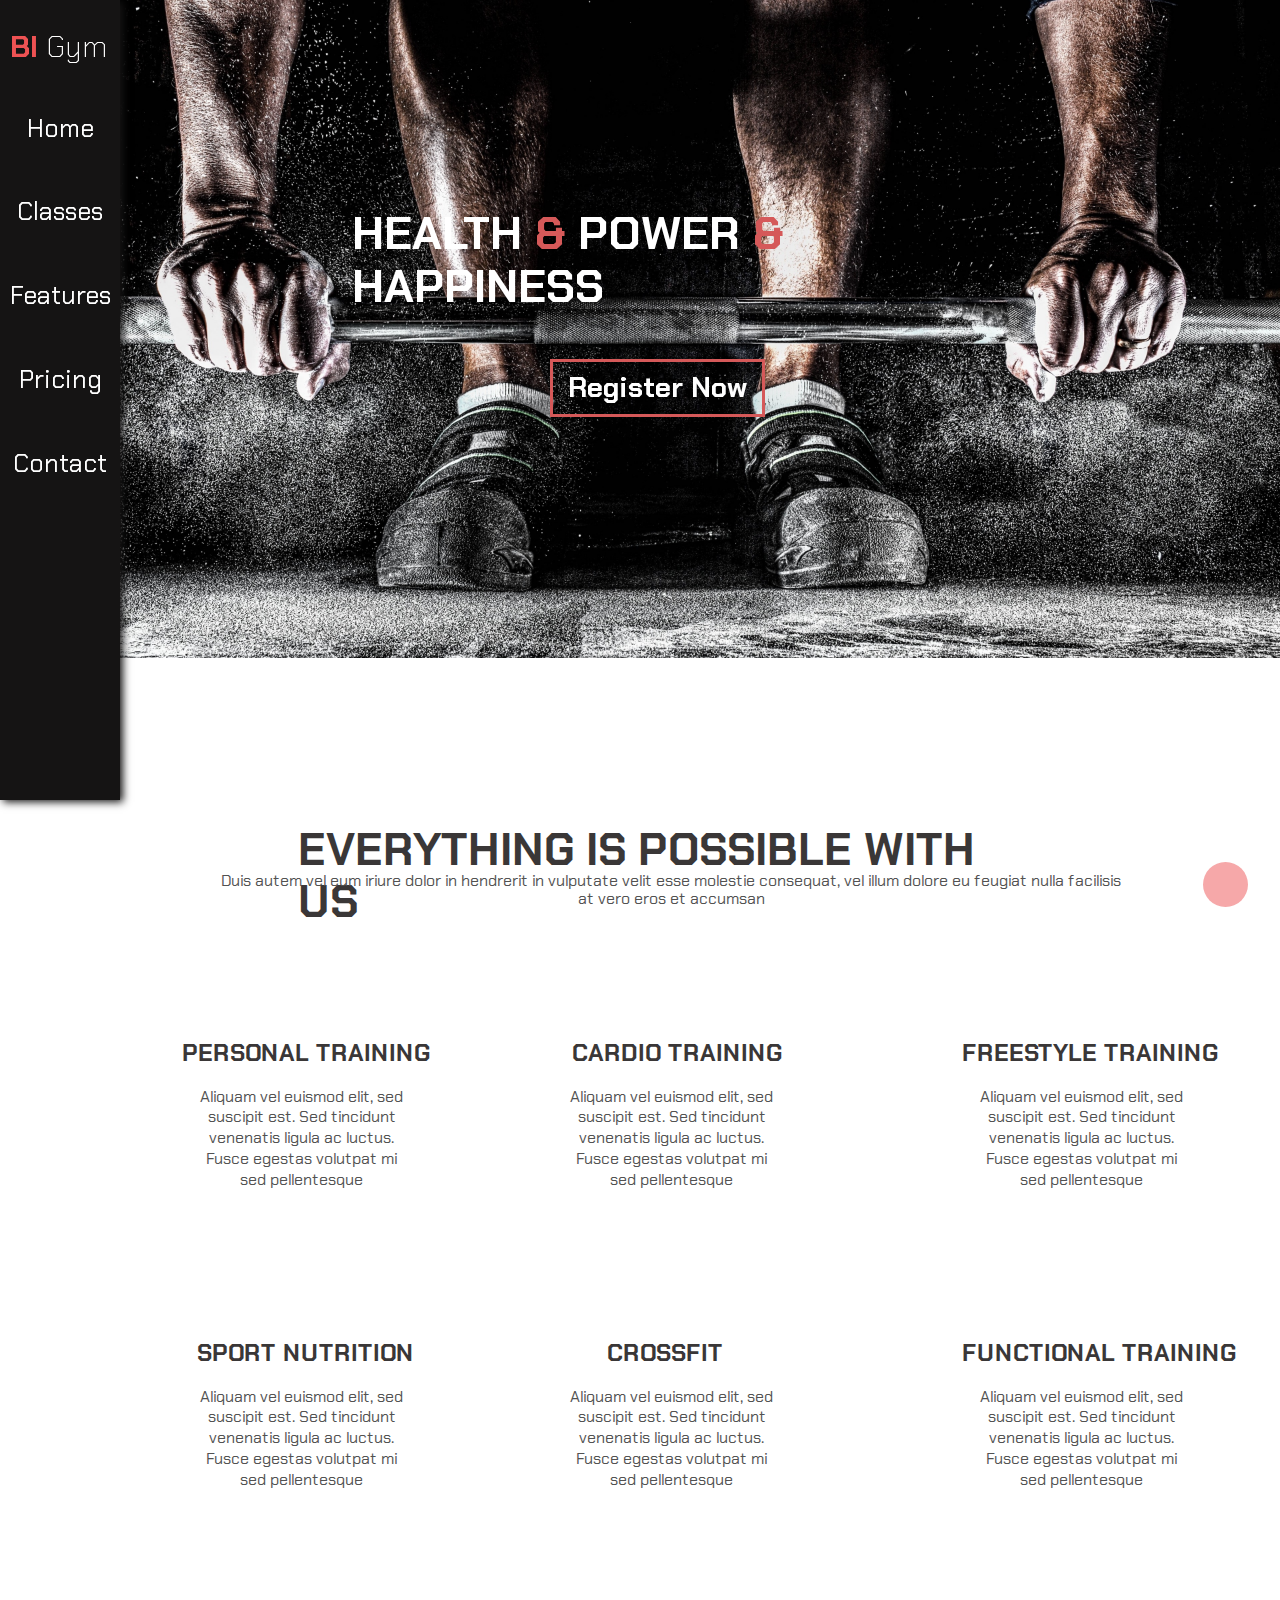
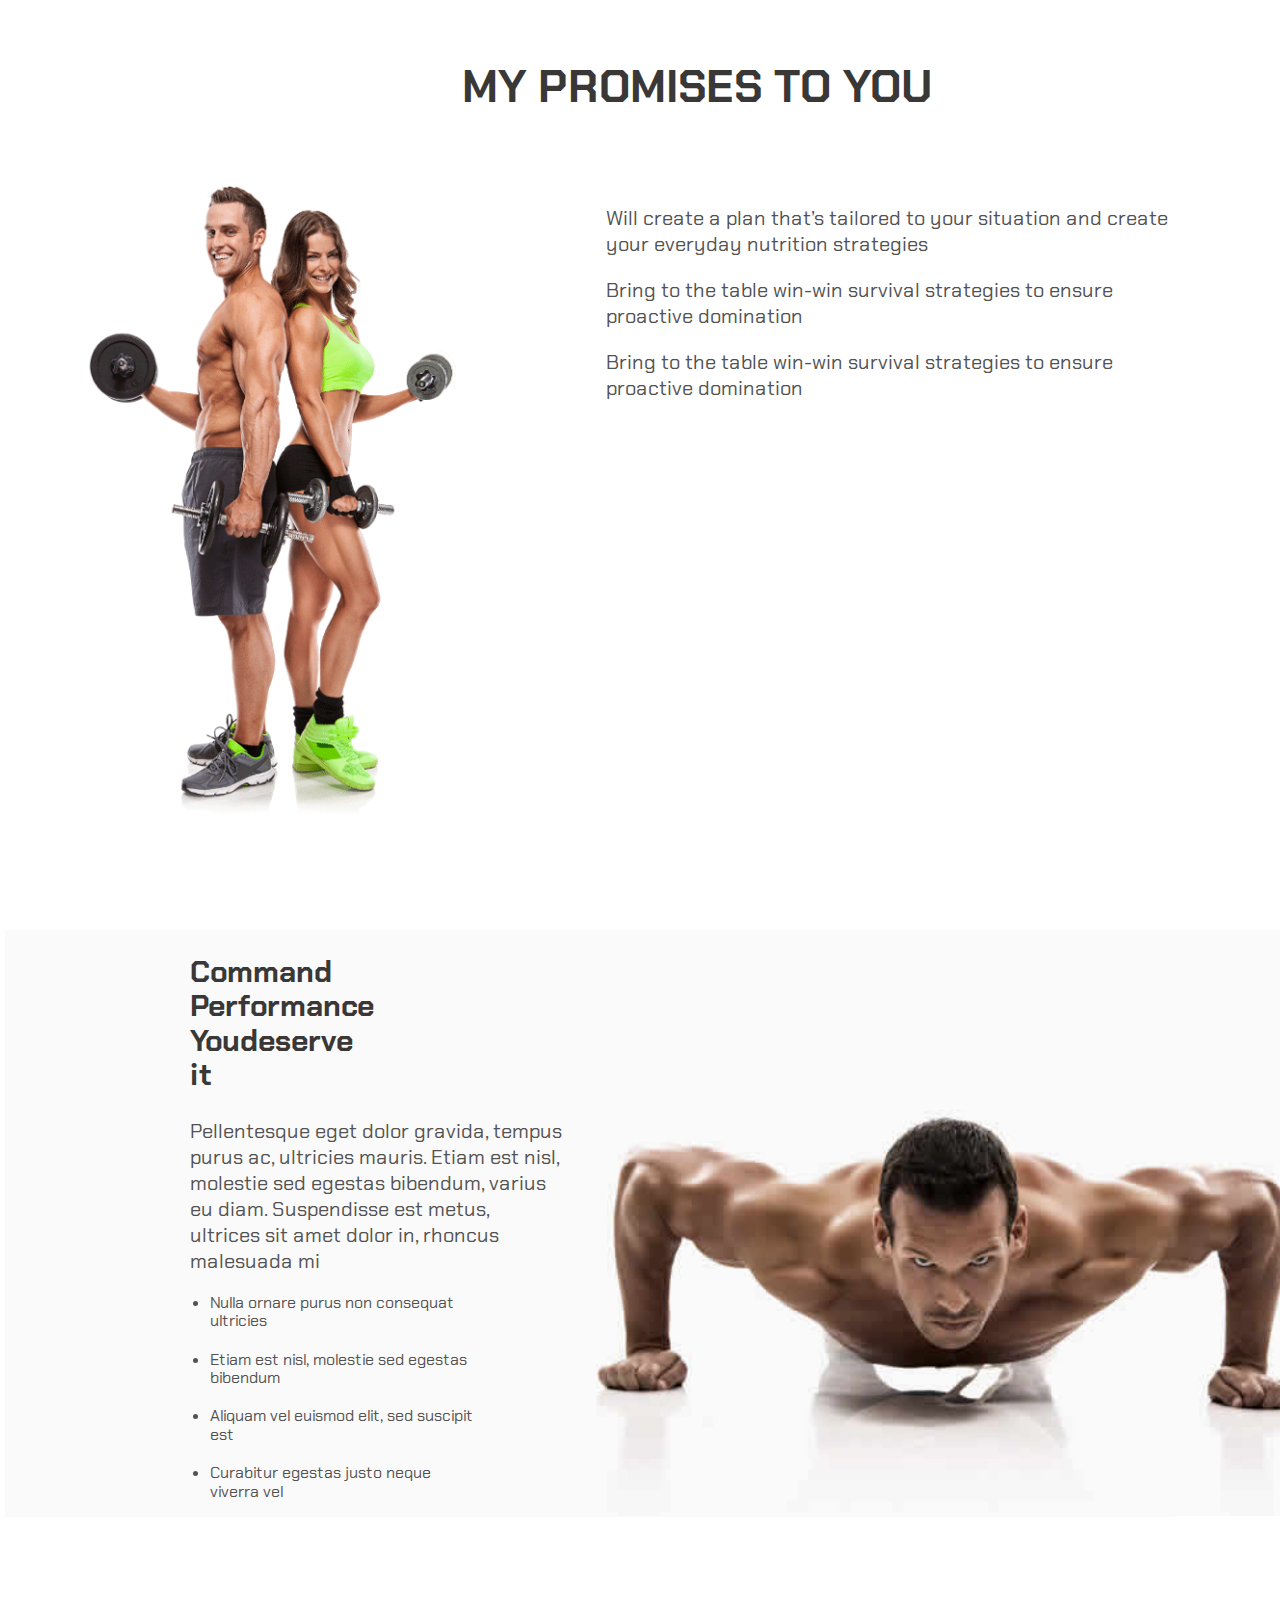
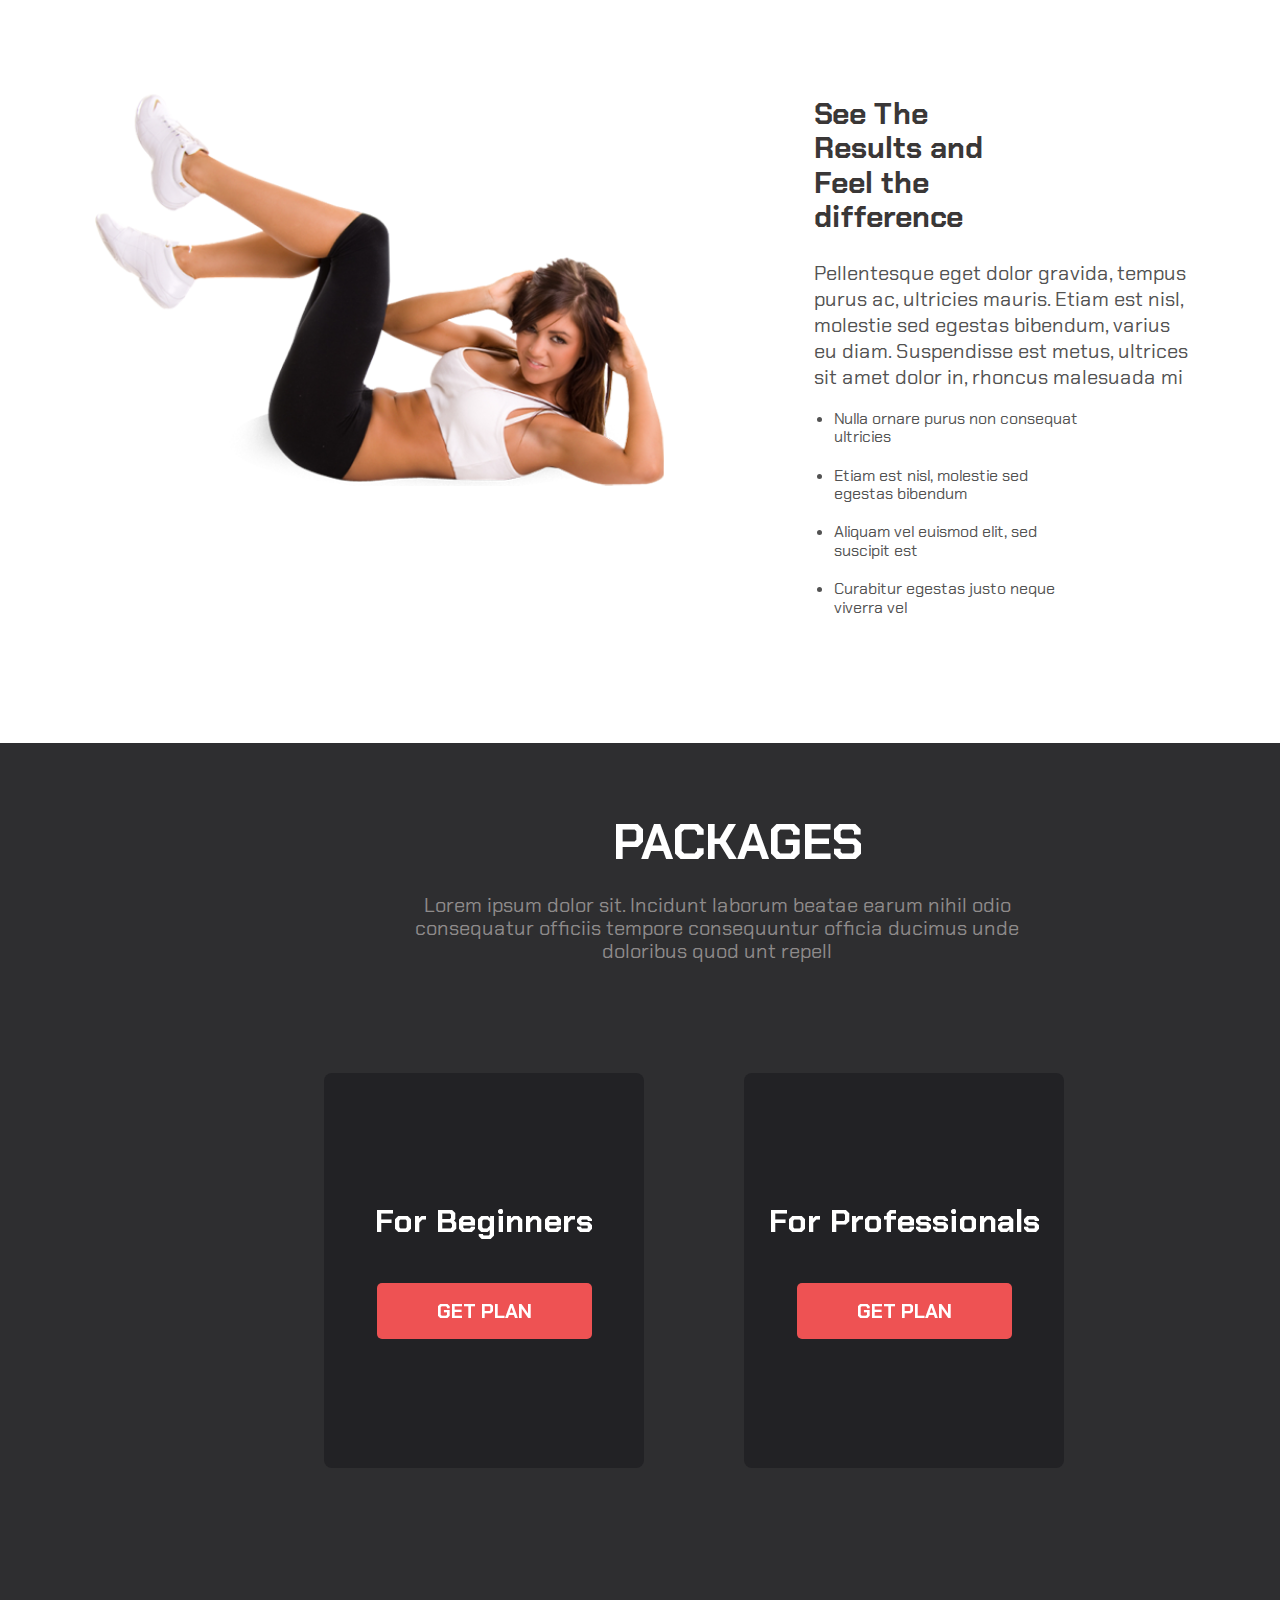
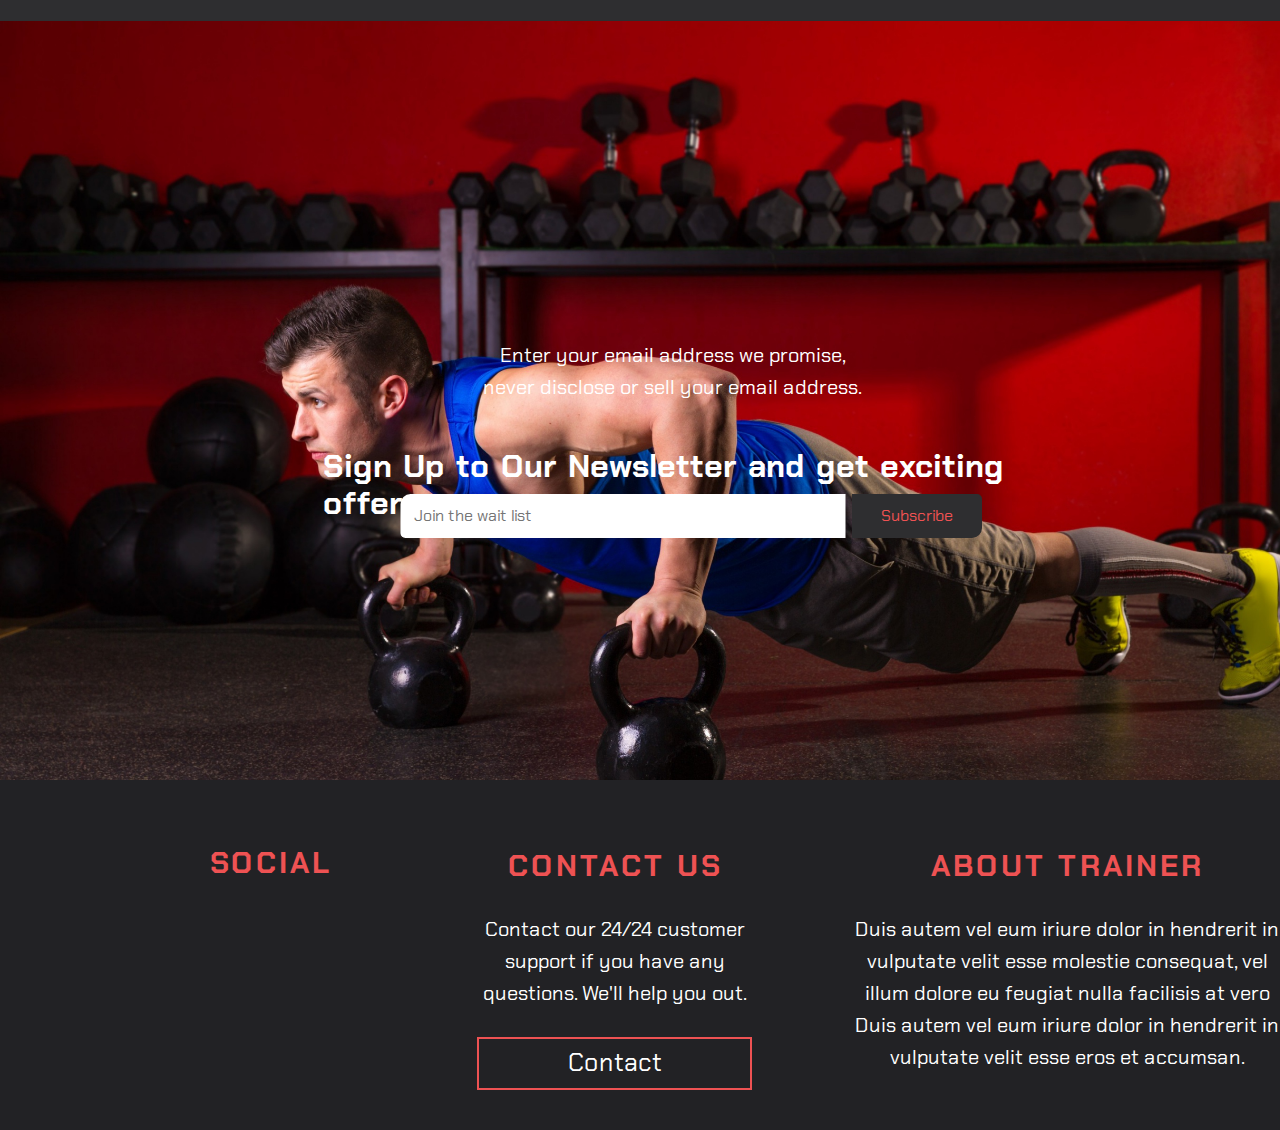
<file: index.html>
<!DOCTYPE html>
<html lang="eng">
<head>
    <meta charset="utf-8">
    <title> BI Gym </title>
    <link rel="stylesheet" href="css/Gym-style.css">
    <link rel="stylesheet" href="css/normalize.css">
    <link rel="stylesheet" href="https://fonts.googleapis.com/css?family=Chakra+Petch">
    <link rel="stylesheet" href="https://use.fontawesome.com/releases/v5.4.1/css/all.css" integrity="sha384-5sAR7xN1Nv6T6+dT2mhtzEpVJvfS3NScPQTrOxhwjIuvcA67KV2R5Jz6kr4abQsz" crossorigin="anonymous">
</head>

<body>
    
        <!-- start nav-bar -->
    
    <div class="nav-bar">
        
        <div class="sections">

            <div class="logo">
                <h3> <span> BI </span> Gym </h3>
            </div>
            
                <a href=#hm> <i class="fas fa-home"></i> <span> Home </span> </a>
    
                <a href=#cl> <i class="fas fa-dumbbell"></i> <span> Classes </span> </a>
            
                <a href=#fe> <i class="fab fa-audible"></i> <span> Features </span> </a>
            
                <a href=#pr> <i class="fas fa-dollar-sign"></i> <span> Pricing </span> </a>
            
                <a href=#co> <i class="fas fa-phone"></i> <span> Contact </span> </a>
           
        </div>
        
    </div>
    
        <!-- end nav-bar -->
        
        <!-- start home -->
        
    <div class="home" id="hm">
        <h3> HEALTH <span> &amp; </span> POWER <span> &amp; </span> HAPPINESS </h3>
        <a href="registeration.html" target="_blank"> Register Now </a>
    </div>
        <!-- end home -->
        
        <!-- start classes -->
    <div class="classes" id="cl">
        <div class="container">
            <h3> EVERYTHING IS POSSIBLE WITH US </h3>
            <p> Duis autem vel eum iriure dolor in hendrerit in vulputate velit esse molestie consequat, vel illum dolore eu feugiat nulla facilisis at vero eros et accumsan </p>
            
            <div class="flex-box">
                <div>
                    <i class="far fa-user"></i>
                    <h2> PERSONAL TRAINING </h2>
                    <p> Aliquam vel euismod elit, sed suscipit est. Sed tincidunt venenatis ligula ac luctus. Fusce egestas volutpat mi sed pellentesque </p>
                </div>
                
                <div>
                    <i class="far fa-star"></i>
                    <h2> CARDIO TRAINING </h2>
                    <p class="pr"> Aliquam vel euismod elit, sed suscipit est. Sed tincidunt venenatis ligula ac luctus. Fusce egestas volutpat mi sed pellentesque </p>
                </div>
                
                <div>
                    <i class="fas fa-bolt"></i>
                    <h2> FREESTYLE TRAINING </h2>
                    <p> Aliquam vel euismod elit, sed suscipit est. Sed tincidunt venenatis ligula ac luctus. Fusce egestas volutpat mi sed pellentesque </p>
                </div>
            </div>
            
            <div class="flex-box">
                <div>
                    <i class="fas fa-bicycle"></i>
                    <h2 class="he1"> SPORT NUTRITION </h2>
                    <p> Aliquam vel euismod elit, sed suscipit est. Sed tincidunt venenatis ligula ac luctus. Fusce egestas volutpat mi sed pellentesque </p>
                </div>
                
                <div>
                    <i class="fas fa-running"></i>
                    <h2 class="he2"> CROSSFIT </h2>
                    <p class="pr"> Aliquam vel euismod elit, sed suscipit est. Sed tincidunt venenatis ligula ac luctus. Fusce egestas volutpat mi sed pellentesque </p>
                </div>
                
                <div>
                    <i class="far fa-chart-bar"></i>
                    <h2> FUNCTIONAL TRAINING </h2>
                    <p> Aliquam vel euismod elit, sed suscipit est. Sed tincidunt venenatis ligula ac luctus. Fusce egestas volutpat mi sed pellentesque </p>
                </div>
            </div>
            
        </div>
    </div>
    
        <!-- end classes -->
        
        <!-- start features -->
        
    <div class="features" id="fe">
        <div class="container">
            <h3> MY PROMISES TO YOU </h3>
            <div class="flex-box">
                <div class="image"></div>
                <div class="pro">
                    <div>
                        <i class="far fa-file-alt"></i>
                        <p> Will create a plan that’s tailored to your situation and create your everyday nutrition strategies </p>
                    </div>
                
                    <div>
                        <i class="far fa-heart"></i>
                        <p> Bring to the table win-win survival strategies to ensure proactive domination </p>
                    </div>
                
                    <div>
                        <i class="far fa-lightbulb"></i>
                        <p> Bring to the table win-win survival strategies to ensure proactive domination  </p>
                    </div>
                </div>
            </div>
            
            <div class="flex-box2">
                <div class="image2"></div>
                
                <div class="com">
                    <h2> Command Performance Youdeserve it </h2>
                    <p> Pellentesque eget dolor gravida, tempus purus ac, ultricies mauris. Etiam est nisl, molestie sed egestas bibendum, varius eu diam. Suspendisse est metus, ultrices sit amet dolor in, rhoncus malesuada mi </p>
                    <ul>
                        <li> Nulla ornare purus non consequat ultricies </li>
                        <li> Etiam est nisl, molestie sed egestas bibendum </li>
                        <li> Aliquam vel euismod elit, sed suscipit est </li>
                        <li> Curabitur egestas justo neque viverra vel </li>
                    </ul>
                </div>
            </div>
            
            <div class="flex-box">
                <div class="image3"></div>
                
                <div  class="pro">
                    <h2> See The Results and Feel the difference </h2>
                    <p> Pellentesque eget dolor gravida, tempus purus ac, ultricies mauris. Etiam est nisl, molestie sed egestas bibendum, varius eu diam. Suspendisse est metus, ultrices sit amet dolor in, rhoncus malesuada mi </p>
                    <ul>
                        <li> Nulla ornare purus non consequat ultricies </li>
                        <li> Etiam est nisl, molestie sed egestas bibendum </li>
                        <li> Aliquam vel euismod elit, sed suscipit est </li>
                        <li> Curabitur egestas justo neque viverra vel </li>
                    </ul>    
                </div>
                                
            </div>
            
        </div>
    </div>
        
        <!-- end features -->
        
        <!-- start pricing -->
    <div class="pricing" id="pr">
        <div class="flex-container">
                <h3> PACKAGES </h3>
                <p> Lorem ipsum dolor sit. Incidunt laborum beatae earum nihil odio consequatur officiis tempore consequuntur     officia ducimus unde doloribus quod unt repell </p>    
            <div class="card">
                <div class="front">
                    <h3> For Beginners </h3>
                    <span> GET PLAN </span>
                </div>
                <div class="back">
                    <h1> $50 </h1>
                    <p> Consectetur adipiscing  <br> Nunc luctus nulla et tellus <br> Suspendisse quis metus <br> Vestibul 
                        varius fermentum erat </p>
                </div>
            </div>
            
           <div class="card">
                <div class="front">
                    <h3> For Professionals </h3>
                    <span> GET PLAN </span>
                </div>
                <div class="back">
                    <h1> $100 </h1>
                    <p> Consectetur adipiscing  <br> Nunc luctus nulla et tellus <br> Suspendisse quis metus <br> Vestibul varius fermentum erat </p>
                </div>
            </div>    
            
        </div>
        <div class="wait-list">
            <h1> Sign Up to Our Newsletter and get exciting offers </h1>
            <p> Enter your email address we promise, never disclose or sell your email address. </p>
            <form>
                <input type="text" placeholder="Join the wait list">
                <input type="submit" value="Subscribe">
            </form>
        </div>
    </div>
        <!-- end pricing -->
    
        <!-- start contact -->
    <div class="contact" id="co">
        <div class="flex-box3">
            <div>
                <h3>SOCIAL</h3>
                <a href="#"> <i class="fab fa-google-plus-g"></i> </a>
                <a href="#"> <i class="fab fa-twitter"></i> </a>
                <a href="#"> <i class="fab fa-youtube"></i> </a>
                <a href="#"> <i class="fab fa-facebook-f"></i> </a>
            </div>

            <div>
                <h3>CONTACT US</h3>
                <p>Contact our 24/24 customer support if you have any questions. We'll help you out.</p>
                <a href="#">Contact</a>
            </div>

            <div> 
                <h3> ABOUT TRAINER </h3>
                <p> Duis autem vel eum iriure dolor in hendrerit in vulputate velit esse molestie consequat, 
                    vel illum dolore eu feugiat nulla facilisis at vero Duis autem vel eum iriure dolor in 
                    hendrerit in vulputate velit esse eros et accumsan. </p>
            </div> 
        </div>
    </div>
        <!-- end contact -->
    
    <a href="#" class="up"> <i class="fas fa-arrow-up"></i> </a>
    
</body>

</html>
</file>
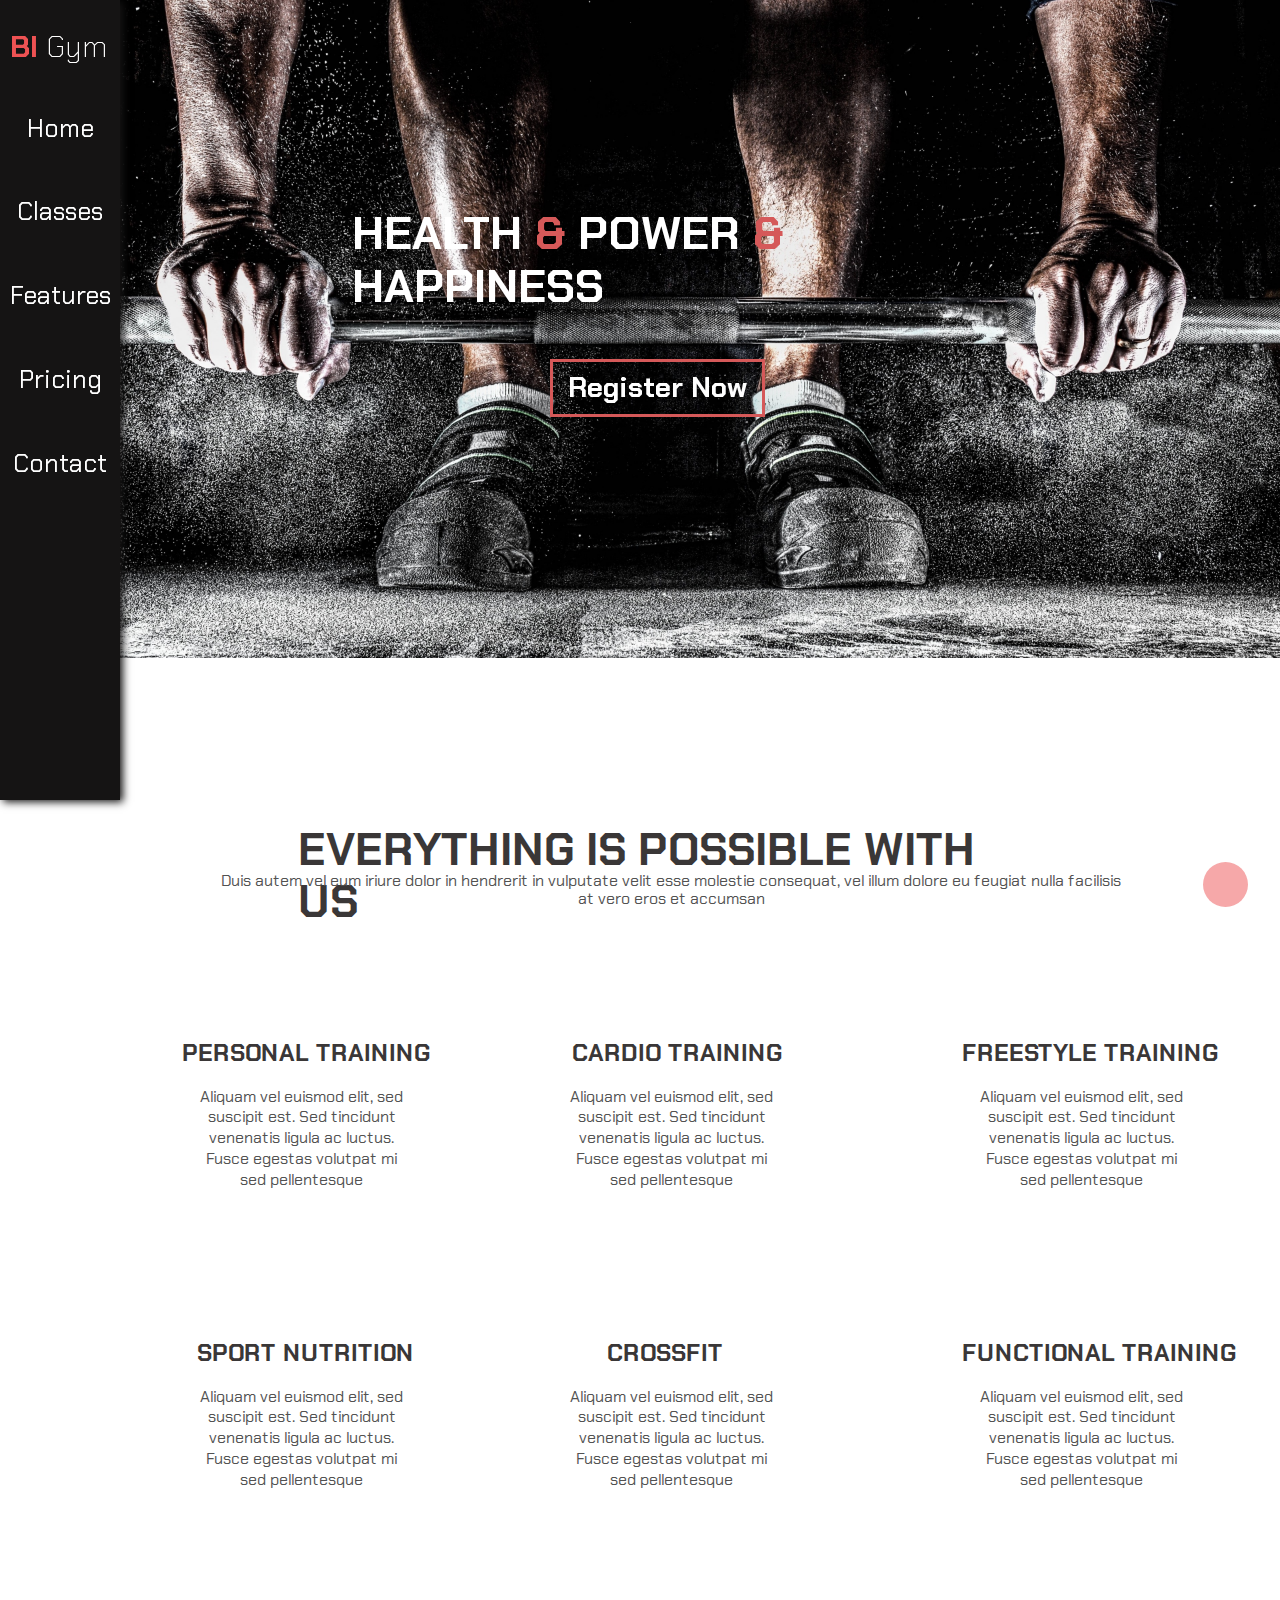
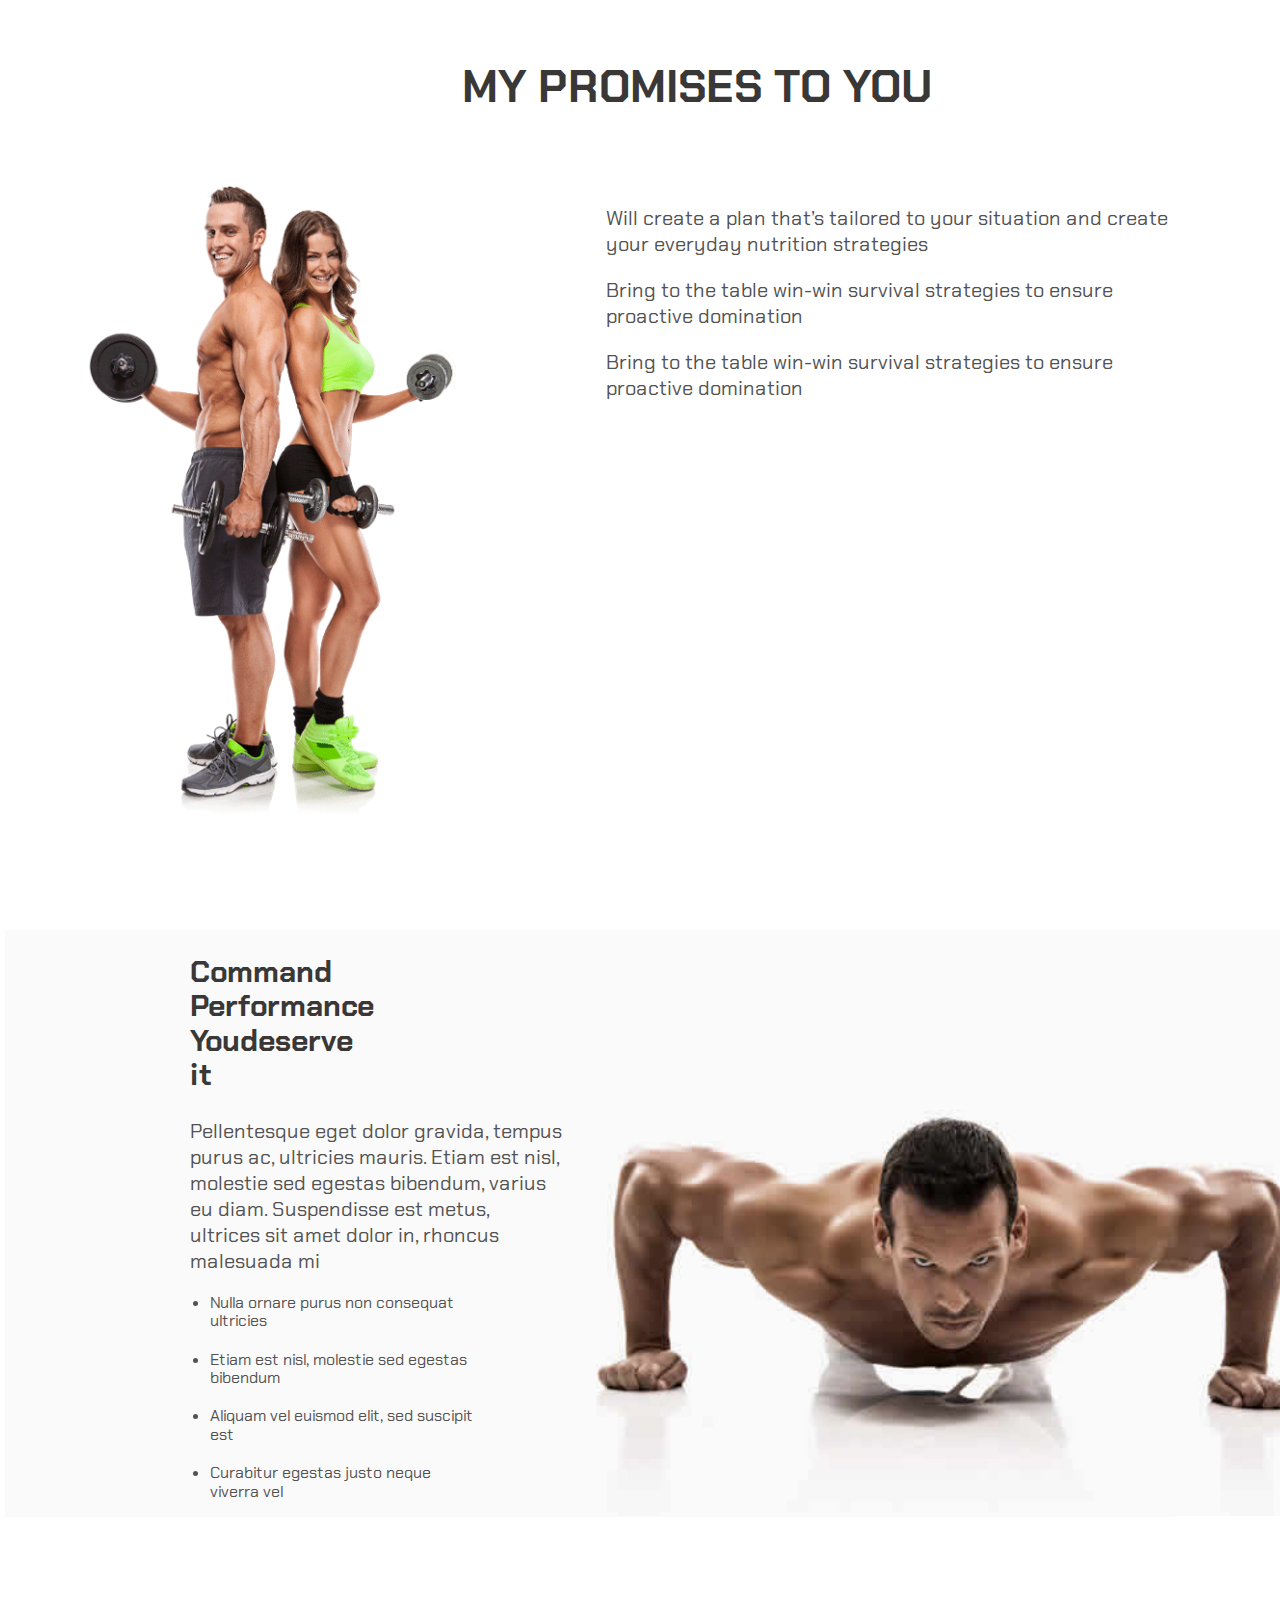
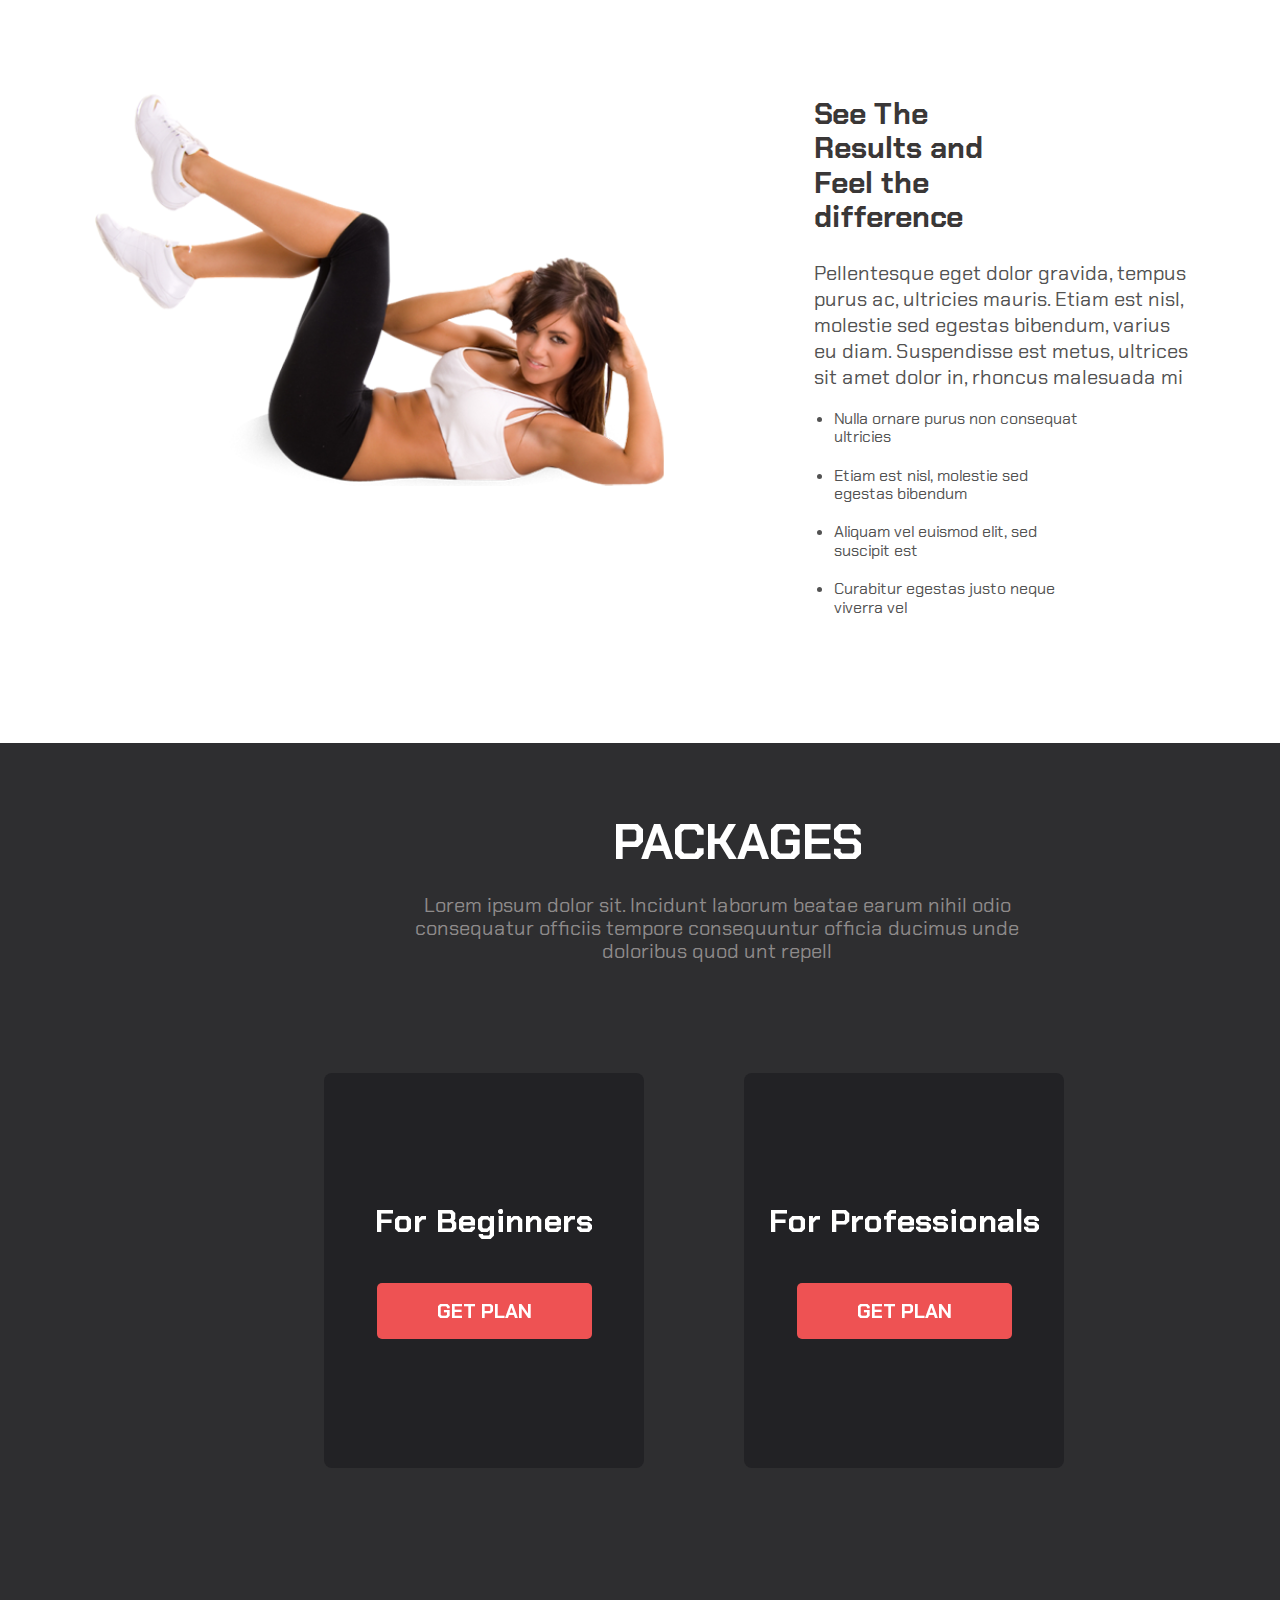
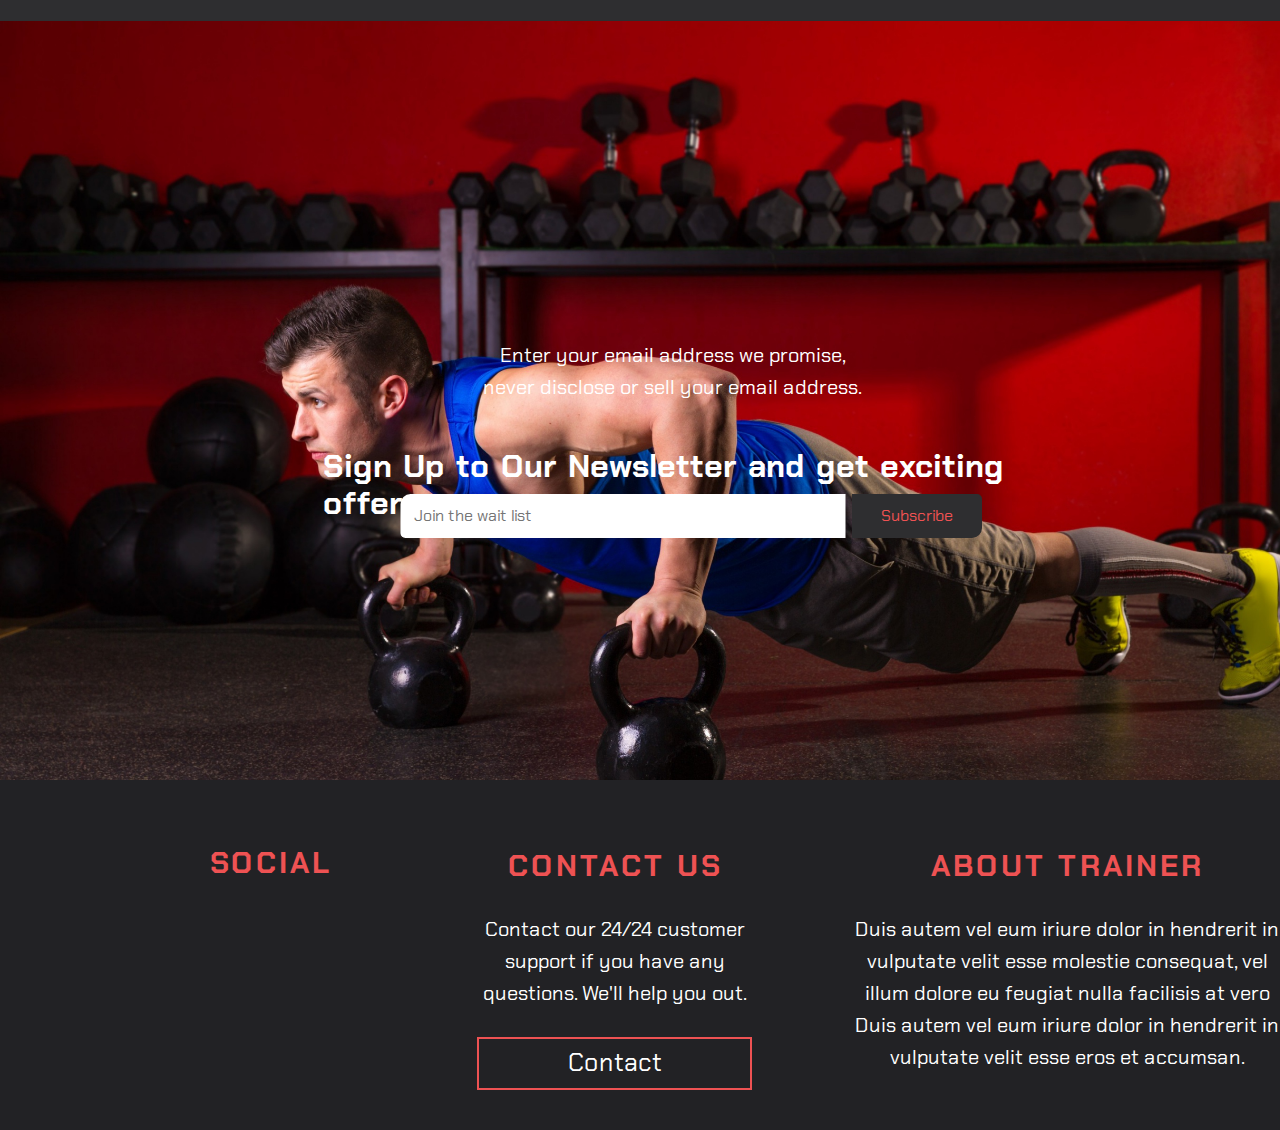
<file: Gym.html>
<!DOCTYPE html>
<html lang="eng">
<head>
    <meta charset="utf-8">
    <title> BI Gym </title>
    <link rel="stylesheet" href="css/Gym-style.css">
    <link rel="stylesheet" href="css/normalize.css">
    <link rel="stylesheet" href="https://fonts.googleapis.com/css?family=Chakra+Petch">
    <link rel="stylesheet" href="https://use.fontawesome.com/releases/v5.4.1/css/all.css" integrity="sha384-5sAR7xN1Nv6T6+dT2mhtzEpVJvfS3NScPQTrOxhwjIuvcA67KV2R5Jz6kr4abQsz" crossorigin="anonymous">
</head>

<body>
    
        <!-- start nav-bar -->
    
    <div class="nav-bar">
        
        <div class="sections">

            <div class="logo">
                <h3> <span> BI </span> Gym </h3>
            </div>
            
                <a href=#hm> <i class="fas fa-home"></i> <span> Home </span> </a>
    
                <a href=#cl> <i class="fas fa-dumbbell"></i> <span> Classes </span> </a>
            
                <a href=#fe> <i class="fab fa-audible"></i> <span> Features </span> </a>
            
                <a href=#pr> <i class="fas fa-dollar-sign"></i> <span> Pricing </span> </a>
            
                <a href=#co> <i class="fas fa-phone"></i> <span> Contact </span> </a>
           
        </div>
        
    </div>
    
        <!-- end nav-bar -->
        
        <!-- start home -->
        
    <div class="home" id="hm">
        <h3> HEALTH <span> &amp; </span> POWER <span> &amp; </span> HAPPINESS </h3>
        <a href="registeration.html" target="_blank"> Register Now </a>
    </div>
        <!-- end home -->
        
        <!-- start classes -->
    <div class="classes" id="cl">
        <div class="container">
            <h3> EVERYTHING IS POSSIBLE WITH US </h3>
            <p> Duis autem vel eum iriure dolor in hendrerit in vulputate velit esse molestie consequat, vel illum dolore eu feugiat nulla facilisis at vero eros et accumsan </p>
            
            <div class="flex-box">
                <div>
                    <i class="far fa-user"></i>
                    <h2> PERSONAL TRAINING </h2>
                    <p> Aliquam vel euismod elit, sed suscipit est. Sed tincidunt venenatis ligula ac luctus. Fusce egestas volutpat mi sed pellentesque </p>
                </div>
                
                <div>
                    <i class="far fa-star"></i>
                    <h2> CARDIO TRAINING </h2>
                    <p class="pr"> Aliquam vel euismod elit, sed suscipit est. Sed tincidunt venenatis ligula ac luctus. Fusce egestas volutpat mi sed pellentesque </p>
                </div>
                
                <div>
                    <i class="fas fa-bolt"></i>
                    <h2> FREESTYLE TRAINING </h2>
                    <p> Aliquam vel euismod elit, sed suscipit est. Sed tincidunt venenatis ligula ac luctus. Fusce egestas volutpat mi sed pellentesque </p>
                </div>
            </div>
            
            <div class="flex-box">
                <div>
                    <i class="fas fa-bicycle"></i>
                    <h2 class="he1"> SPORT NUTRITION </h2>
                    <p> Aliquam vel euismod elit, sed suscipit est. Sed tincidunt venenatis ligula ac luctus. Fusce egestas volutpat mi sed pellentesque </p>
                </div>
                
                <div>
                    <i class="fas fa-running"></i>
                    <h2 class="he2"> CROSSFIT </h2>
                    <p class="pr"> Aliquam vel euismod elit, sed suscipit est. Sed tincidunt venenatis ligula ac luctus. Fusce egestas volutpat mi sed pellentesque </p>
                </div>
                
                <div>
                    <i class="far fa-chart-bar"></i>
                    <h2> FUNCTIONAL TRAINING </h2>
                    <p> Aliquam vel euismod elit, sed suscipit est. Sed tincidunt venenatis ligula ac luctus. Fusce egestas volutpat mi sed pellentesque </p>
                </div>
            </div>
            
        </div>
    </div>
    
        <!-- end classes -->
        
        <!-- start features -->
        
    <div class="features" id="fe">
        <div class="container">
            <h3> MY PROMISES TO YOU </h3>
            <div class="flex-box">
                <div class="image"></div>
                <div class="pro">
                    <div>
                        <i class="far fa-file-alt"></i>
                        <p> Will create a plan that’s tailored to your situation and create your everyday nutrition strategies </p>
                    </div>
                
                    <div>
                        <i class="far fa-heart"></i>
                        <p> Bring to the table win-win survival strategies to ensure proactive domination </p>
                    </div>
                
                    <div>
                        <i class="far fa-lightbulb"></i>
                        <p> Bring to the table win-win survival strategies to ensure proactive domination  </p>
                    </div>
                </div>
            </div>
            
            <div class="flex-box2">
                <div class="image2"></div>
                
                <div class="com">
                    <h2> Command Performance Youdeserve it </h2>
                    <p> Pellentesque eget dolor gravida, tempus purus ac, ultricies mauris. Etiam est nisl, molestie sed egestas bibendum, varius eu diam. Suspendisse est metus, ultrices sit amet dolor in, rhoncus malesuada mi </p>
                    <ul>
                        <li> Nulla ornare purus non consequat ultricies </li>
                        <li> Etiam est nisl, molestie sed egestas bibendum </li>
                        <li> Aliquam vel euismod elit, sed suscipit est </li>
                        <li> Curabitur egestas justo neque viverra vel </li>
                    </ul>
                </div>
            </div>
            
            <div class="flex-box">
                <div class="image3"></div>
                
                <div  class="pro">
                    <h2> See The Results and Feel the difference </h2>
                    <p> Pellentesque eget dolor gravida, tempus purus ac, ultricies mauris. Etiam est nisl, molestie sed egestas bibendum, varius eu diam. Suspendisse est metus, ultrices sit amet dolor in, rhoncus malesuada mi </p>
                    <ul>
                        <li> Nulla ornare purus non consequat ultricies </li>
                        <li> Etiam est nisl, molestie sed egestas bibendum </li>
                        <li> Aliquam vel euismod elit, sed suscipit est </li>
                        <li> Curabitur egestas justo neque viverra vel </li>
                    </ul>    
                </div>
                                
            </div>
            
        </div>
    </div>
        
        <!-- end features -->
        
        <!-- start pricing -->
    <div class="pricing" id="pr">
        <div class="flex-container">
                <h3> PACKAGES </h3>
                <p> Lorem ipsum dolor sit. Incidunt laborum beatae earum nihil odio consequatur officiis tempore consequuntur     officia ducimus unde doloribus quod unt repell </p>    
            <div class="card">
                <div class="front">
                    <h3> For Beginners </h3>
                    <span> GET PLAN </span>
                </div>
                <div class="back">
                    <h1> $50 </h1>
                    <p> Consectetur adipiscing  <br> Nunc luctus nulla et tellus <br> Suspendisse quis metus <br> Vestibul 
                        varius fermentum erat </p>
                </div>
            </div>
            
           <div class="card">
                <div class="front">
                    <h3> For Professionals </h3>
                    <span> GET PLAN </span>
                </div>
                <div class="back">
                    <h1> $100 </h1>
                    <p> Consectetur adipiscing  <br> Nunc luctus nulla et tellus <br> Suspendisse quis metus <br> Vestibul varius fermentum erat </p>
                </div>
            </div>    
            
        </div>
        <div class="wait-list">
            <h1> Sign Up to Our Newsletter and get exciting offers </h1>
            <p> Enter your email address we promise, never disclose or sell your email address. </p>
            <form>
                <input type="text" placeholder="Join the wait list">
                <input type="submit" value="Subscribe">
            </form>
        </div>
    </div>
        <!-- end pricing -->
    
        <!-- start contact -->
    <div class="contact" id="co">
        <div class="flex-box3">
            <div>
                <h3>SOCIAL</h3>
                <a href="#"> <i class="fab fa-google-plus-g"></i> </a>
                <a href="#"> <i class="fab fa-twitter"></i> </a>
                <a href="#"> <i class="fab fa-youtube"></i> </a>
                <a href="#"> <i class="fab fa-facebook-f"></i> </a>
            </div>

            <div>
                <h3>CONTACT US</h3>
                <p>Contact our 24/24 customer support if you have any questions. We'll help you out.</p>
                <a href="#">Contact</a>
            </div>

            <div> 
                <h3> ABOUT TRAINER </h3>
                <p> Duis autem vel eum iriure dolor in hendrerit in vulputate velit esse molestie consequat, 
                    vel illum dolore eu feugiat nulla facilisis at vero Duis autem vel eum iriure dolor in 
                    hendrerit in vulputate velit esse eros et accumsan. </p>
            </div> 
        </div>
    </div>
        <!-- end contact -->
    
    <a href="#" class="up"> <i class="fas fa-arrow-up"></i> </a>
    
</body>

</html>
</file>
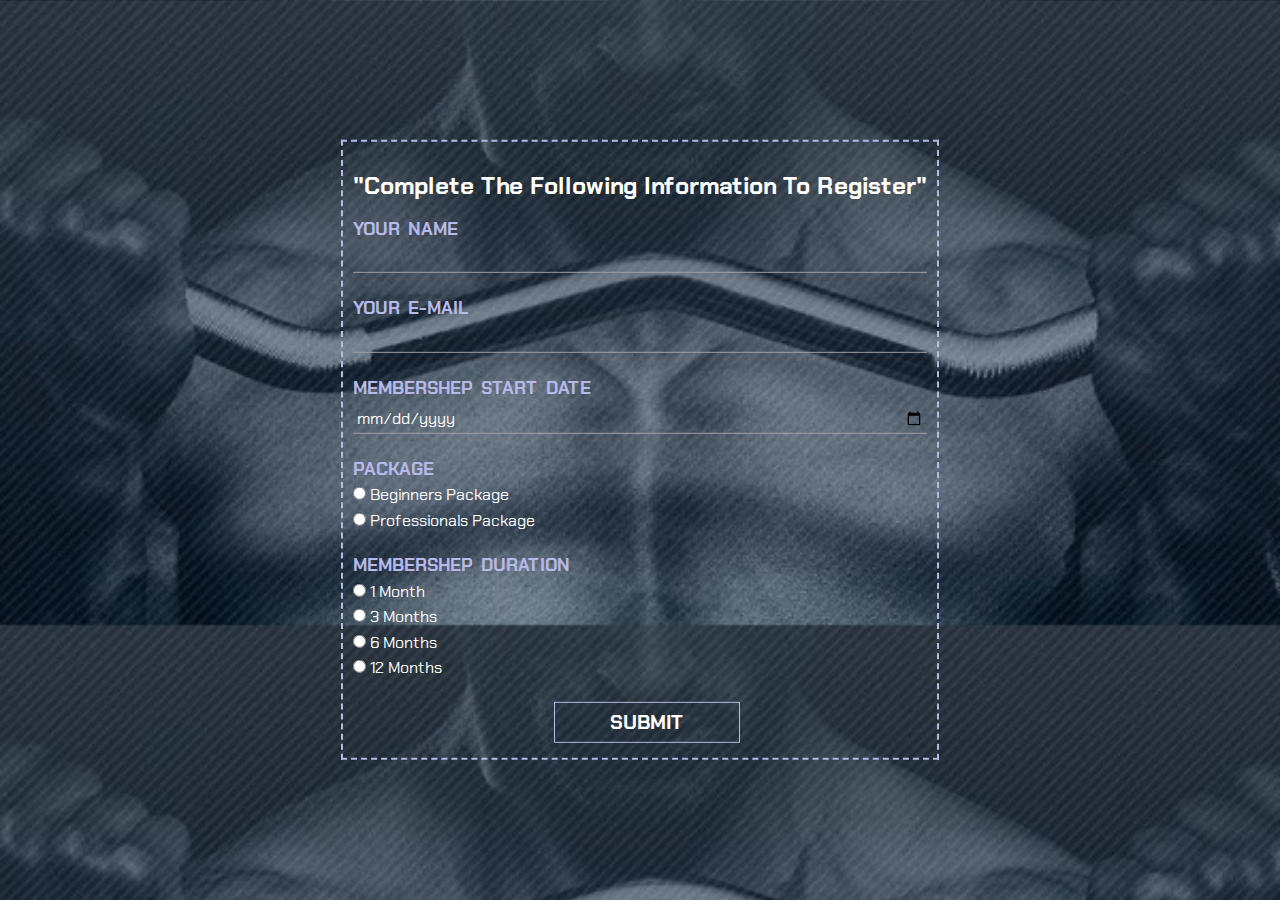
<file: registeration.html>
<!DOCTYPE html>
<html lang="eng-us">
<head>
    <meta charset="utf-8">
    <title>Register Now</title>
    <link rel="stylesheet" href="css/registeration-style.css">
    <link rel="stylesheet" href="css/normalize.css">
    <link rel="stylesheet" href="https://fonts.googleapis.com/css?family=Chakra+Petch">
    <link rel="stylesheet" href="https://use.fontawesome.com/releases/v5.4.1/css/all.css" integrity="sha384-5sAR7xN1Nv6T6+dT2mhtzEpVJvfS3NScPQTrOxhwjIuvcA67KV2R5Jz6kr4abQsz" crossorigin="anonymous">
</head>
<body>
    <form>
        <h2> "Complete The Following Information To Register" </h2>
        <div>
            <label> YOUR NAME </label>
            <input type="text">
        </div>
        
         <div>
            <label> YOUR E-MAIL </label>
            <input type="text">
        </div>
        
        <div>
            <label> MEMBERSHEP START DATE </label>
            <input type="date">
        </div>
        
        <div>
            <label> PACKAGE </label>
            <input type="radio" name="package" value="Beginners"> Beginners Package <br>
            <input type="radio" name="package" value="Professionals"> Professionals Package <br>
        </div>
        
        <div>
            <label> MEMBERSHEP DURATION </label>
            <input type="radio" name="duration" value="1 Month"> 1 Month <br>
            <input type="radio" name="duration" value="3 Months"> 3 Months <br>
            <input type="radio" name="duration" value="6 Months"> 6 Months <br>
            <input type="radio" name="duration" value="12 Months"> 12 Months <br>
        </div>
        
            <input type="submit" value="SUBMIT">
    </form>
</body>
</html>
</file>
<file: css/Gym-style.css>
*{
    -webkit-box-sizing: border-box;
    -moz-box-sizing: border-box;
    -o-box-sizing: border-box;
    box-sizing: border-box;
}

.container
{
    width:1170px;
    margin: auto;    
}

html { scroll-behavior: smooth; }

body {
    font-family: 'Chakra Petch', sans-serif;
}

        /* start nav-bar */    
.nav-bar .sections {
    background-color: #151414;
    height: 800px;
    width: 120px;
    position: fixed;
    z-index: 999;
    -webkit-box-shadow: 3px 2px 8px #151414;
    -o-box-shadow: 3px 2px 8px #151414;
    box-shadow: 3px 2px 8px #151414;
}


.nav-bar .sections .logo h3 {
    color: #fff;
    font-size: 30px;
    font-weight: 100;
    margin-left: 10px;
}

.nav-bar .sections .logo h3 span {
    color: #ee5253;
    font-weight: bold;
}
 
.nav-bar .sections a {
    color: #fff;
    font-size: 25px;
    text-decoration: none;
    text-align: center;
    display: block;
    margin-bottom: 25px;
    padding: 10px 0 10px 0;
    -webkit-transition: all 0.5s ease-out;
    -moz-transition: all 0.5s ease-out;
    -o-transition: all 0.5s ease-out;
    transition: all 0.5s ease-out;
}

.nav-bar .sections a:hover{
    cursor: pointer;
    background-color: rgba(255, 255, 255, 0.4);
    -webkit-transition: all 0.5s ease-in;
    -moz-transition: all 0.5s ease-in;
    -o-transition: all 0.5s ease-in;
    transition: all 0.5s ease-in-out;
    color: #ee5253;
    border-left: 2px solid #ee5253;
}

.nav-bar .sections a span {
    display: block;
    margin-top: 10px;
}

        /* end nav-bar */
        
        /* start home */
.home {
    background-image: url(../imgs/back.jpg);
    background-size: cover;
    height: 658px;
    filter: grayscale(20%);
    position: relative;
}

.home h3 {
    margin: auto;
    color: #fff;
    font-size: 46px;
    font-weight: 900;
    position: absolute;
    top: 50%;
    left: 50%;
    -webkit-transform: translate(-45% , -115%);
    -moz-transform: translate(-45% , -115%);
    -o-transform: translate(-45% , -115%);
    transform: translate(-45% , -115%);
}


.home h3 span {color: #ee5253;}

.home h3:hover {cursor: pointer;}

.home a {
    color: #fff;
    font-size: 28px;
    font-weight: 900;
    background-color: transparent;
    border: 3px solid #ee5253;
    padding: 10px 15px 10px 15px;
    position: absolute;
    top: 50%;
    left: 50%;
    margin: 30px 0 0 -90px;
    outline: none;
    text-decoration: none;
    -webkit-transition: all 0.5s ease-in-out;
    -moz-transition: all 0.5s ease-in-out;
    -o-transition: all 0.5s ease-in-out;
    transition: all 0.5s ease-in-out;
}

.home a:hover {
    cursor: pointer;
    background-color: #c7c7c7;
    color: #ee5253;
    -webkit-transition: all 0.5s ease-in-out;
    -moz-transition: all 0.5s ease-in-out;
    -o-transition: all 0.5s ease-in-out;
    transition: all 0.5s ease-in-out;
}
        /* end home */
        
        /* start classes */
.classes .container h3 {
    margin: auto;
    color: #3a3737;
    font-size: 45px;
    font-weight: 900;
    margin-bottom: 25px;
    width: 712px;
    -webkit-transform: translate(2% , 160%);
    -moz-transform: translate(2% , 160%);
    -o-transform: translate(2% , 160%);
    transform: translate(2% , 160%);
}

.classes .container > p {
    margin: auto;
    color: #525252;
    font-size: 16px;
    text-align: center;
    padding: 0 160px 0 105px;
    -webkit-transform: translate(5% , 230%);
    -moz-transform: translate(5% , 230%);
    -o-transform: translate(5% , 230%);
    transform: translate(5% , 230%);
}

.classes .flex-box {
    display: flex;
    flex-wrap: nowrap;
    -webkit-transform: translate(7%, 50%);
    -moz-transform: translate(7%, 50%);
    -o-transform: translate(7%, 50%);
    transform: translate(7%, 50%);
}

.classes .flex-box > div {
    height: 300px;
    width: 30%;
    margin-left: 60px;
}

.classes .flex-box > div i {
    font-size: 40px;
    color: #ee5253;
    margin: 25px 0 10px 66px;
}

.classes .flex-box > div h2 {
    color: #3a3737;
    transform: translateX(-15px);
}

.classes .flex-box > div p {
    text-align: center;
    color: #525252;
    width: 210px;
    line-height: 1.3;
}

.classes .flex-box > div .pr {
    -webkit-transform: translateX(-20px);
    -moz-transform: translateX(-20px);
    -o-transform: translateX(-20px);
    transform: translateX(-20px);
}

.classes .flex-box > div .he1 {transform: none;}

.classes .flex-box > div .he2 {transform: translateX(20px);}

        /* end classes */
        
        /* start features */
        
.features {margin-top: 200px}        

.features .container h3 {
    margin: auto;
    color: #3a3737;
    font-size: 45px;
    font-weight: 900;
    margin-bottom: 110px;
    width: 712px;
    -webkit-transform: translate(25% , 74%);
    -moz-transform: translate(25% , 74%);
    -o-transform: translate(25% , 74%);
    transform: translate(25% , 74%);
}

.features .container .flex-box {
    display: flex;
    flex-wrap: nowrap;
    margin-bottom: 110px;
}

.features .container .image {
    background-image: url(../imgs/back2.jpg);
    background-size: cover;
    width: 36%;
    height: 635px;
    margin-left: 30px;
}        
        
.features .container .pro {
    width: 60%;
    margin-left: 150px;
    text-align: left;
}

.features .container .pro i {
    font-size: 30px;
    color: #ee5253;
    margin: 80px 0 5px 0;
}

.features .container .pro p {
    color: #525252;
    width: 75%;
    line-height: 1.3;
    font-size: 20px;
}

.features .container .flex-box2 {
    background-color: #FAFAFA;
    margin-bottom: 100px;
    display: flex;
    flex-wrap: nowrap;
    -webkit-transform: translateX(-50px);
    -moz-transform: translateX(-50px);
    -o-transform: translateX(-50px);
    transform: translateX(-50px);
}

.features .container .image2 {
    background-image: url(../imgs/back3.jpg);
    background-size: cover;
    width: 220%;
    height: 586px;
    order: 2;
    -webkit-transform: translateX(138px);
    -moz-transform: translateX(138px);
    -o-transform: translateX(138px);
    transform: translateX(138px);
}

.features .container .com {
    order: 1;
    width: 134%;
    -webkit-transform: translateX(185px);
    -moz-transform: translateX(185px);
    -o-transform: translateX(185px);
    transform: translateX(185px);
}

.features .container .com h2 {
    width: 100px;
    font-size: 30px;
    color: #3a3737;
}

.features .container .com p {
    color: #525252;
    width: 84%;
    line-height: 1.3;
    font-size: 20px;
}

.features .container .com ul {
        margin-left: -20px;
        color: #525252;
}

.features .container .com ul li {
    margin-top: 20px;
    width: 63%;
}

.features .container .image3 {
    background-image: url(../imgs/back4.png);
    background-size: cover;
    width: 83%;
    height: 469px;
    margin-left: 40px;
}

.features .container .pro h2 {
    width: 55%;
    font-weight: 800;
    font-size: 30px;
    margin-top: 80px;
    color: #3a3737;
}

.features .container .pro p {
    color: #525252;
    width: 91%;
    line-height: 1.3;
    font-size: 20px;
}

.features .container .pro ul {
        margin-left: -20px;
        color: #525252;
}

.features .container .pro ul li {
    margin-top: 20px;
    width: 63%;
}
        /* end features */
        
        /* start pricing */
.pricing .flex-container {
    display: flex;
    flex-wrap: wrap;
    background-color: #2E2E30;
    height: 878px;
}

.pricing .flex-container h3 {
    font-size: 50px;
    color: #fff;
    margin-top: 70px;
    -webkit-transform: translateX(245%);
    -moz-transform: translateX(245%);
    -o-transform: translateX(245%);
    transform: translateX(245%);
}

.pricing .flex-container > p {
    text-align: center;
    color: #8e8b8b;
    font-size: 20px;
    width: 50%;
    -webkit-transform: translate(23%, 45%);
    -moz-transform: translate(23%, 45%);
    -o-transform: translate(23%, 45%);
    transform: translate(23%, 45%);
}

.pricing .flex-container .card {
    position: relative;
    perspective: 1000px;
    transform-style: preserve-3d;
    width: 25%;
    height: 45%;
    margin-left: 100px;
    text-align: center;
    -webkit-transform: translateX(70%);
    -moz-transform: translateX(70%);
    -o-transform: translateX(70%);
    transform: translateX(70%);
}

.pricing .flex-container .front, .pricing .flex-container .back {
    position: absolute;
    width: 100%;
    height: 100%;
    -webkit-transition: all 1s ease-in-out;
    -moz-transition: all 1s ease-in-out;
    -o-transition: all 1s ease-in-out;
    transition: all 1s ease-in-out;
    -webkit-backface-visibility: hidden;
    -moz-backface-visibility: hidden;
    -o-backface-visibility: hidden;
    backface-visibility: hidden;
}

.pricing .flex-container .front {
    background-color: #222225;
    -webkit-border-radius: 8px;
    -o-border-radius: 8px;
    border-radius: 8px;
}

.pricing .flex-container .front h3 {
    color: #fff;
    margin-top: 130px;
    margin-bottom: 60px;
    font-size: 32px;
    -webki-transform: translateX(0);
    -moz-transform: translateX(0);
    -o-transform: translateX(0);
    transform: translateX(0);
}

.pricing .flex-container .front span {
    background-color: #ee5253;
    color: #fff;
    font-size: 20px;
    font-weight: 900;
    padding: 15px 60px;
    -webkit-border-radius: 5px;
    -o-border-radius: 5px;
    border-radius: 5px;
}

.pricing .flex-container .back {
    background-color: #222225;
    -webkit-border-radius: 8px;
    -o-border-radius: 8px;
    border-radius: 8px;
    -webkit-transform: rotateY(180deg);
    -moz-transform: rotateY(180deg);
    -o-transform: rotateY(180deg);
    transform: rotateY(180deg);
}

.pricing .flex-container .back h1 {
    color: #ee5253;
    margin-top: 130px;
    margin-bottom: 60px;
    font-size: 32px;
    -webki-transform: translatey(-50px);
    -moz-transform: translatey(-50px);
    -o-transform: translatey(-50px);
    transform: translatey(-50px);
}

.pricing .flex-container .back p{
    font-size: 19px;
    line-height: 2;
    color: #fff;
    -webkit-transform: translateY(-45%);
    -moz-transform: translateY(-45%);
    -o-transform: translateY(-45%);
    transform: translateY(-45%);
}

.pricing .flex-container .card:hover .front {transform: rotateY(180deg);}

.pricing .flex-container .card:hover .back {transform: rotateY(360deg);}

.pricing .wait-list {
    background-image: url(../imgs/back5.jpg);
    background-size: cover;
    height: 759px;
}

.pricing .wait-list h1 {
    margin: auto;
    width: 55%;
    color: #fff;
    word-spacing: 2px;
    -webkit-transform: translate(5%, 580%);
    -moz-transform: translate(5%, 580%);
    -o-transform: translate(5%, 580%);
    transform: translate(5%, 580%);
}

.pricing .wait-list p {
    color: #fff;
    font-size: 20px;
    text-align: center;
    width: 30%;
    line-height: 1.6;
    -webkit-transform: translate(125%, 350%);
    -moz-transform: translate(125%, 350%);
    -o-transform: translate(125%, 350%);
    transform: translate(125%, 350%);
}

.pricing .wait-list input[type="text"] {
    width: 445px;
    padding: 13px;
    outline: none;
    border: none;
    border-radius: 10px 0 0 5px;
    -webkit-transform: translate(90%, 295px);
    -moz-transform: translate(90%, 295px);
    -o-transform: translate(90%, 295px);
    transform: translate(90%, 295px);
}

.pricing .wait-list input[type="submit"] {
    width: 130px;
    padding: 13px;
    background-color: #2E2E30;
    color: #EE5253;
    outline: none;
    border: none;
    border-radius: 0 5px 10px 0;
    -webkit-transform: translate(310%, 295px);
    -moz-transform: translate(310%, 295px);
    -o-transform: translate(310%, 295px);
    transform: translate(310%, 295px);
    -webkit-transition: all 0.5s ease-in-out;
    -moz-transition: all 0.5s ease-in-out;
    -o-transition: all 0.5s ease-in-out;
    transition: all 0.5s ease-in-out;
}

.pricing .wait-list input[type="submit"]:hover {
    background-color: #000;
    cursor: pointer;
    -webkit-transition: all 0.5s ease-in-out;
    -moz-transition: all 0.5s ease-in-out;
    -o-transition: all 0.5s ease-in-out;
    transition: all 0.5s ease-in-out;
}
        /* end pricing */
        
        /* start contact */
.contact {
    width: 100%;
    height: 350px;
    background-color: #222225;
}

.contact .flex-box3 {
    display: flex;
    width: 92%;
    margin-top: 0;
}

.contact div:nth-of-type(1) {
    color: #FFF;
    text-align: center;
    font-size: 20px;
    -webkit-transform: translate(105px, 18px);
    -moz-transform: translate(105px, 18px);
    -o-transform: translate(105px, 18px);
    transform: translate(105px, 18px);
}

.contact div:nth-of-type(1) h3 {
    color: #EE5253;
    font-size: 30px;
    letter-spacing: 3px;
}

.contact div:nth-of-type(1) a {
    color: #FFF;
    display: block;
    margin-top: 20px;
    margin-right: 15px;
    font-size: 25px;
    text-decoration: none;
    -webkit-transition: all 0.5s ease-in-out;
    -moz-transition: all 0.5s ease-in-out;
    -o-transition: all 0.5s ease-in-out;
    transition: all 0.5s ease-in-out;
}

.contact div:nth-of-type(1) a:nth-of-type(1):hover {color: #EE5253;}

.contact div:nth-of-type(1) a:nth-of-type(2):hover {color: #21A3F2;}

.contact div:nth-of-type(1) a:nth-of-type(3):hover {color: #FF0000;}

.contact div:nth-of-type(1) a:nth-of-type(4):hover {color: #4267B2;}

.contact div:nth-of-type(2) {
    width: 275px;
    margin-top: 21px;
    -webkit-transform: translateX(250px);
    -moz-transform: translateX(250px);
    -o-transform: translateX(250px);
    transform: translateX(250px);
}

.contact div:nth-of-type(2) p {line-height: 1.6;}

.contact div:nth-of-type(2) a {
    margin-top: 28px;
    width: 100%;
    padding: 10px;
    border: 2px solid #EE5253;
}

.contact div:nth-of-type(2) a:hover {
    background-color: #C7C7C7;
}

.contact div:nth-of-type(3) {
    margin-top: 21px;
    width: 430px;
    -webkit-transform: translateX(350px);
    -moz-transform: translateX(350px);
    -o-transform: translateX(350px);
    transform: translateX(350px);
}
 
.contact div:nth-of-type(3) p {line-height: 1.6;}
        /* end contact */

.up {
    position: fixed;
    left: 94%;
    bottom: -9%;
    width: 45px;
    z-index: 999;
    height: 45px;
    font-size: 20px;
    line-height: 49px;
    text-align: center;
    color: #FFF;
    background-color: #EE5253;
    border-radius: 50%;
    opacity: 0.5;
    transform: translate(0, -74px);
}

.up:hover {
    font-size: 22px;
    opacity: 1;
    line-height: 43px;
}
</file>
<file: css/registeration-style.css>
*{
    -webkit-box-sizing: border-box;
    -moz-box-sizing: border-box;
    -o-box-sizing: border-box;
    box-sizing: border-box;
}

body {
    background-image: url(../imgs/back6.jpg);
    background-size: cover;
    width: 100%;
    font-family: 'Chakra Petch', sans-serif;
}

form {
    padding: 10px;
    position: absolute;
    top: 50%;
    left: 50%;
    -webkit-transform: translate(-50% , -50%);
    -moz-transform: translate(-50% , -50%);
    -o-transform: translate(-50% , -50%);
    transform: translate(-50% , -50%);
    color: #fff;
    border: 2px dashed #b7b9e8;
}

form div {margin-bottom: 25px;}

form label {
    display: block;
    color: #b7b9e8;
    font-size: 18px;
    font-weight: bold;
    word-spacing: 3px;
}

form input[type="date"] , input[type="text"] {
    margin-top: 8px;
    padding: 3px;
    background-color:  transparent;
    color: #fff;
    outline: none;
    width: 100%;
    border: none;
    border-bottom: 1px solid #a0a0a0;
    font-size: 16px;
}

form input[type="radio"] {margin-top: 8px;}

form input[type="submit"] {
    position: relative;
    left: 35%;
    text-align: center;
    font-weight: bold;
    font-size: 20px;
    margin-bottom: 5px;
    background-color: transparent;
    color: #fff;
    outline: none;
    border: 1px solid #b7b9e8;
    padding: 8px 55px;
    -webkit-transition: all 0.7s ease-in-out;
    -moz-transition: all 0.7s ease-in-out;
    -o-transition: all 0.7s ease-in-out;
    transition: all 0.7s ease-in-out;
}

form input[type="submit"]:hover {
    color: #666;
    background-color: #C7C7C7;
    cursor: pointer;
}
</file>
